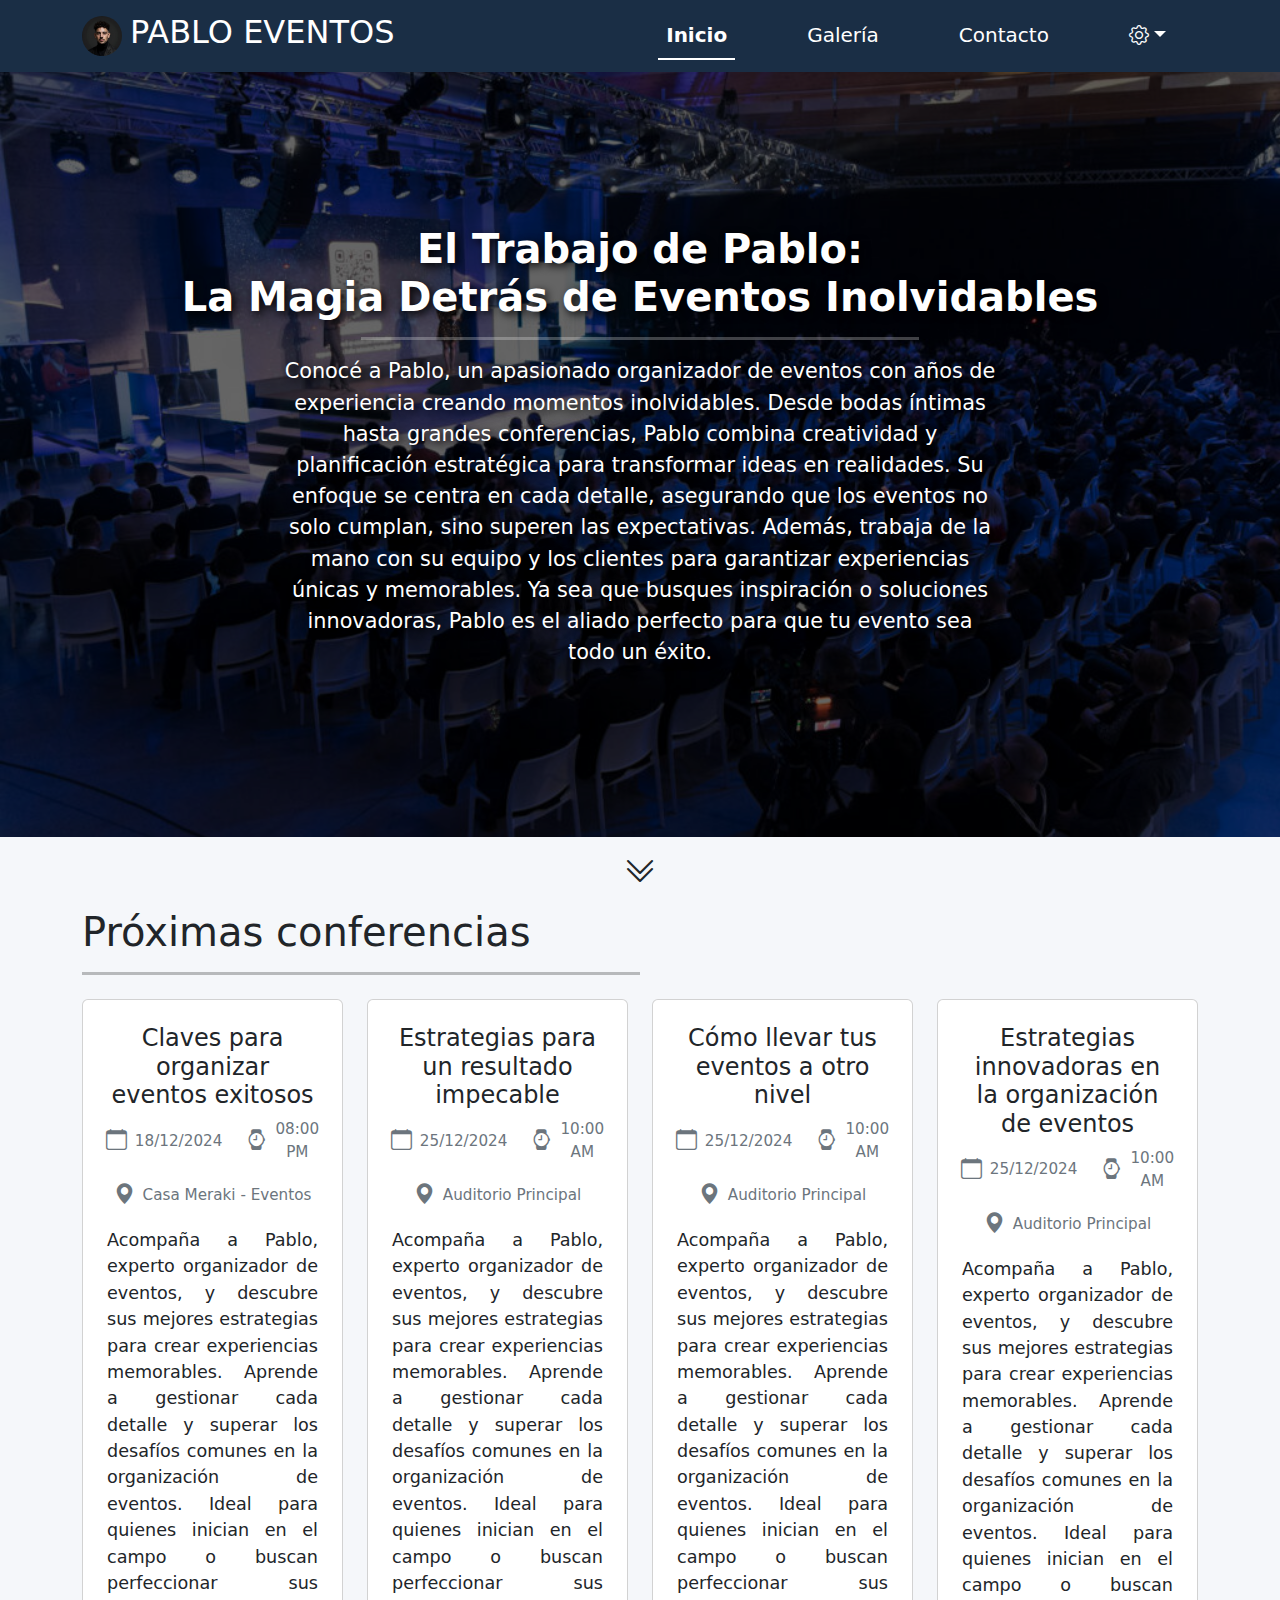
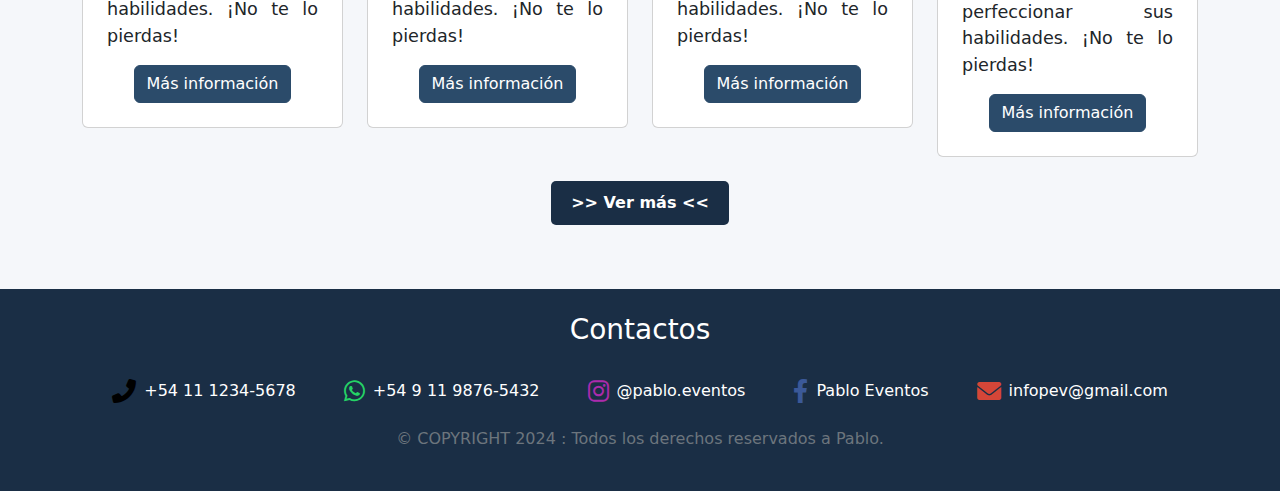
<file: index.html>
<!DOCTYPE html>
<html lang="en">

<head>
    <meta charset="UTF-8">
    <meta name="viewport" content="width=device-width, initial-scale=1.0">
    <link href="https://cdn.jsdelivr.net/npm/bootstrap@5.3.3/dist/css/bootstrap.min.css" rel="stylesheet"
        integrity="sha384-QWTKZyjpPEjISv5WaRU9OFeRpok6YctnYmDr5pNlyT2bRjXh0JMhjY6hW+ALEwIH" crossorigin="anonymous">
    <link rel="stylesheet" href="https://cdn.jsdelivr.net/npm/bootstrap-icons@1.11.3/font/bootstrap-icons.min.css">
    <link rel="stylesheet" href="https://cdnjs.cloudflare.com/ajax/libs/font-awesome/6.0.0-beta3/css/all.min.css">
    <link href="css/stylesbasico.css" rel="stylesheet">
    <link href="css/stylesinicio.css" rel="stylesheet">
    <title>Pablo Eventos</title>
</head>

<body>

    <!-- NAV -->
    <nav class="navbar navbar-expand-md navbar-dark">
        <div class="container">

            <!-- Logo -->
            <a class="navbar-brand d-flex align-items-center" href="index.html">
                <img src="img/foto-pablo.jpg" alt="Logo" class="rounded-circle me-2" style="width: 40px; height: 40px;">
                <h2>PABLO EVENTOS</h2>
            </a>

            <!-- Menú pantallas chicas -->
            <button class="navbar-toggler" type="button" data-bs-toggle="collapse"
                data-bs-target="#navbarSupportedContent" aria-controls="navbarSupportedContent" aria-expanded="false"
                aria-label="Toggle navigation">
                <span class="navbar-toggler-icon"></span>
            </button>

            <!-- Opciones -->
            <div class="collapse navbar-collapse" id="navbarSupportedContent">
                <ul class="navbar-nav nav-underline ms-auto"> <!-- me-auto mb-2 mb-lg-0 -->
                    <li class="nav-item">
                        <a class="nav-link text-white fs-5 mx-4 active" aria-current="page"
                            href="index.html">Inicio</a>
                    </li>
                    <li class="nav-item">
                        <a class="nav-link text-white fs-5 mx-4" href="galeriaalbum.html">Galería</a>
                    </li>
                    <li class="nav-item">
                        <a class="nav-link text-white fs-5 mx-4" href="contacto.html">Contacto</a>
                    </li>
                    <li class="nav-item dropdown">
                        <a class="nav-link dropdown-toggle text-white fs-5 mx-4" href="#"
                         role="button" data-bs-toggle="dropdown" aria-expanded="false"><i class="bi bi-gear"></i></a>
                        <ul class="dropdown-menu custom-dropdown">
                            <li><a class="dropdown-item" href="#">Fuente: Chica</a></li>
                            <li><a class="dropdown-item" href="#">Fuente: Mediana</a></li>
                            <li><a class="dropdown-item" href="#">Fuente: Grande</a></li>
                        </ul>
                    </li>
                </ul>
            </div>

        </div>
    </nav>

    <!-- PRESENTACION -->
    <section class="hero">
        <div class="container hero-content">
            <h1>El Trabajo de Pablo:<br> La Magia Detrás de Eventos Inolvidables</h1>
            <hr>
            <!-- <p>Conocé a Pablo, un apasionado organizador de eventos con años de experiencia creando momentos inolvidables. Desde bodas íntimas hasta grandes conferencias, Pablo combina creatividad y planificación estratégica para transformar ideas en realidades. Su enfoque se centra en cada detalle, asegurando que los eventos no solo cumplan, sino superen las expectativas. Además, trabaja de la mano con su equipo y los clientes para garantizar experiencias únicas y memorables. Ya sea que busques inspiración o soluciones innovadoras, Pablo es el aliado perfecto para que tu evento sea todo un éxito.</p> -->
            <!-- Texto para pantallas grandes -->
            <p class="d-none d-md-block">
                Conocé a Pablo, un apasionado organizador de eventos con años de experiencia creando momentos inolvidables. Desde bodas íntimas hasta grandes conferencias, Pablo combina creatividad y planificación estratégica para transformar ideas en realidades. Su enfoque se centra en cada detalle, asegurando que los eventos no solo cumplan, sino superen las expectativas. Además, trabaja de la mano con su equipo y los clientes para garantizar experiencias únicas y memorables. Ya sea que busques inspiración o soluciones innovadoras, Pablo es el aliado perfecto para que tu evento sea todo un éxito.
            </p>
            <!-- Texto para pantallas pequeñas -->
            <p class="d-block d-md-none">
                Acompaña a Pablo, experto organizador de eventos, y descubre sus mejores estrategias para crear experiencias memorables. Aprende a gestionar cada detalle y superar los desafíos comunes en la organización de eventos. Ideal para quienes inician en el campo o buscan perfeccionar sus habilidades. ¡No te lo pierdas!
            </p>
        </div>
    </section>

    <!-- FLECHA HACIA ABAJO -->
    <div class="flecha">
        <h2><i class="bi bi-chevron-double-down"></i></h2>
    </div>

    <!-- PROX CONFERENCIAS -->
    <section class="prox-conf container">
        <h1>Próximas conferencias</h1>
        <hr>

        <!-- PRIMERA FILA CONFERENCIAS -->
        <div class="row mt-4">
            <div class="col-sm-6 col-lg-3 mb-3 mb-sm-0">
                <div class="card text-center mb-3" style="width: auto;">
                    <div class="card-body p-4">
                        <h4 class="card-title">Claves para organizar eventos exitosos</h4>
                        <div class="conference-info text-muted mb-3">
                            <div class="d-flex justify-content-center gap-4 mb-2">
                                <div class="d-flex align-items-center">
                                    <i class="bi bi-calendar" style="font-size: 1.3rem;"></i>
                                    <span class="ms-2">18/12/2024</span>
                                </div>
                                <div class="d-flex align-items-center">
                                    <i class="bi bi-watch" style="font-size: 1.3rem;"></i>
                                    <span class="ms-2">08:00 PM</span>
                                </div>
                            </div>
                            <div class="d-flex justify-content-center align-items-center mb-3">
                                <i class="bi bi-geo-alt-fill" style="font-size: 1.3rem;"></i>
                                <span class="ms-2">Casa Meraki - Eventos</span>
                            </div>
                        </div>
                        <!-- Descripción -->
                        <p class="card-text">Acompaña a Pablo, experto organizador de eventos, y descubre sus mejores estrategias para crear experiencias memorables. Aprende a gestionar cada detalle y superar los desafíos comunes en la organización de eventos. Ideal para quienes inician en el campo o buscan perfeccionar sus habilidades. ¡No te lo pierdas!</p>
                        <a href="conferencia.html" class="btn btn-primary mas-info-btn">Más información</a>
                    </div>
                </div>
            </div>
            <div class="col-sm-6 col-lg-3 mb-3 mb-sm-0">
                <div class="card text-center mb-3" style="width: auto;">
                    <div class="card-body p-4">
                        <h4 class="card-title">Estrategias para un resultado impecable</h4>
                        <div class="conference-info text-muted mb-3">
                            <div class="d-flex justify-content-center gap-4 mb-2">
                                <div class="d-flex align-items-center">
                                    <i class="bi bi-calendar" style="font-size: 1.3rem;"></i>
                                    <span class="ms-2">25/12/2024</span>
                                </div>
                                <div class="d-flex align-items-center">
                                    <i class="bi bi-watch" style="font-size: 1.3rem;"></i>
                                    <span class="ms-2">10:00 AM</span>
                                </div>
                            </div>
                            <div class="d-flex justify-content-center align-items-center mb-3">
                                <i class="bi bi-geo-alt-fill" style="font-size: 1.3rem;"></i>
                                <span class="ms-2">Auditorio Principal</span>
                            </div>
                        </div>
                        <!-- Descripción -->
                        <p class="card-text">Acompaña a Pablo, experto organizador de eventos, y descubre sus mejores estrategias para crear experiencias memorables. Aprende a gestionar cada detalle y superar los desafíos comunes en la organización de eventos. Ideal para quienes inician en el campo o buscan perfeccionar sus habilidades. ¡No te lo pierdas!</p>
                        <a href="conferencia.html" class="btn btn-primary mas-info-btn">Más información</a>
                    </div>
                </div>
            </div>
            <div class="col-sm-6 col-lg-3 mb-3 mb-sm-0">
                <div class="card text-center mb-3" style="width: auto;">
                    <div class="card-body p-4">
                        <h4 class="card-title">Cómo llevar tus eventos a otro nivel</h4>
                        <div class="conference-info text-muted mb-3">
                            <div class="d-flex justify-content-center gap-4 mb-2">
                                <div class="d-flex align-items-center">
                                    <i class="bi bi-calendar" style="font-size: 1.3rem;"></i>
                                    <span class="ms-2">25/12/2024</span>
                                </div>
                                <div class="d-flex align-items-center">
                                    <i class="bi bi-watch" style="font-size: 1.3rem;"></i>
                                    <span class="ms-2">10:00 AM</span>
                                </div>
                            </div>
                            <div class="d-flex justify-content-center align-items-center mb-3">
                                <i class="bi bi-geo-alt-fill" style="font-size: 1.3rem;"></i>
                                <span class="ms-2">Auditorio Principal</span>
                            </div>
                        </div>
                        <!-- Descripción -->
                        <p class="card-text">Acompaña a Pablo, experto organizador de eventos, y descubre sus mejores estrategias para crear experiencias memorables. Aprende a gestionar cada detalle y superar los desafíos comunes en la organización de eventos. Ideal para quienes inician en el campo o buscan perfeccionar sus habilidades. ¡No te lo pierdas!</p>
                        <a href="conferencia.html" class="btn btn-primary mas-info-btn">Más información</a>
                    </div>
                </div>
            </div>
            <div class="col-sm-6 col-lg-3 mb-3 mb-sm-0">
                <div class="card text-center mb-3" style="width: auto;">
                    <div class="card-body p-4">
                        <h4 class="card-title">Estrategias innovadoras en la organización de eventos</h4>
                        <div class="conference-info text-muted mb-3">
                            <div class="d-flex justify-content-center gap-4 mb-2">
                                <div class="d-flex align-items-center">
                                    <i class="bi bi-calendar" style="font-size: 1.3rem;"></i>
                                    <span class="ms-2">25/12/2024</span>
                                </div>
                                <div class="d-flex align-items-center">
                                    <i class="bi bi-watch" style="font-size: 1.3rem;"></i>
                                    <span class="ms-2">10:00 AM</span>
                                </div>
                            </div>
                            <div class="d-flex justify-content-center align-items-center mb-3">
                                <i class="bi bi-geo-alt-fill" style="font-size: 1.3rem;"></i>
                                <span class="ms-2">Auditorio Principal</span>
                            </div>
                        </div>
                        <!-- Descripción -->
                        <p class="card-text">Acompaña a Pablo, experto organizador de eventos, y descubre sus mejores estrategias para crear experiencias memorables. Aprende a gestionar cada detalle y superar los desafíos comunes en la organización de eventos. Ideal para quienes inician en el campo o buscan perfeccionar sus habilidades. ¡No te lo pierdas!</p>
                        <a href="conferencia.html" class="btn btn-primary mas-info-btn">Más información</a>
                    </div>
                </div>
            </div>
        </div>

        <!-- SEGUNDA FILA CONFERENCIAS -->
        <div id="extraRows" class="row mt-2 d-none">
            <div class="col-sm-6 col-lg-3 mb-3 mb-sm-0">
                <div class="card text-center mb-3" style="width: auto;">
                    <div class="card-body p-4">
                        <h4 class="card-title">Claves para organizar eventos exitosos</h4>
                        <div class="conference-info text-muted mb-3">
                            <div class="d-flex justify-content-center gap-4 mb-2">
                                <div class="d-flex align-items-center">
                                    <i class="bi bi-calendar" style="font-size: 1.3rem;"></i>
                                    <span class="ms-2">18/12/2024</span>
                                </div>
                                <div class="d-flex align-items-center">
                                    <i class="bi bi-watch" style="font-size: 1.3rem;"></i>
                                    <span class="ms-2">08:00 PM</span>
                                </div>
                            </div>
                            <div class="d-flex justify-content-center align-items-center mb-3">
                                <i class="bi bi-geo-alt-fill" style="font-size: 1.3rem;"></i>
                                <span class="ms-2">Casa Meraki - Eventos</span>
                            </div>
                        </div>
                        <!-- Descripción -->
                        <p class="card-text">Acompaña a Pablo, experto organizador de eventos, y descubre sus mejores estrategias para crear experiencias memorables. Aprende a gestionar cada detalle y superar los desafíos comunes en la organización de eventos. Ideal para quienes inician en el campo o buscan perfeccionar sus habilidades. ¡No te lo pierdas!</p>
                        <a href="conferencia.html" class="btn btn-primary mas-info-btn">Más información</a>
                    </div>
                </div>
            </div>
            <div class="col-sm-6 col-lg-3 mb-3 mb-sm-0">
                <div class="card text-center mb-3" style="width: auto;">
                    <div class="card-body p-4">
                        <h4 class="card-title">Estrategias para un resultado impecable</h4>
                        <div class="conference-info text-muted mb-3">
                            <div class="d-flex justify-content-center gap-4 mb-2">
                                <div class="d-flex align-items-center">
                                    <i class="bi bi-calendar" style="font-size: 1.3rem;"></i>
                                    <span class="ms-2">25/12/2024</span>
                                </div>
                                <div class="d-flex align-items-center">
                                    <i class="bi bi-watch" style="font-size: 1.3rem;"></i>
                                    <span class="ms-2">10:00 AM</span>
                                </div>
                            </div>
                            <div class="d-flex justify-content-center align-items-center mb-3">
                                <i class="bi bi-geo-alt-fill" style="font-size: 1.3rem;"></i>
                                <span class="ms-2">Auditorio Principal</span>
                            </div>
                        </div>
                        <!-- Descripción -->
                        <p class="card-text">Acompaña a Pablo, experto organizador de eventos, y descubre sus mejores estrategias para crear experiencias memorables. Aprende a gestionar cada detalle y superar los desafíos comunes en la organización de eventos. Ideal para quienes inician en el campo o buscan perfeccionar sus habilidades. ¡No te lo pierdas!</p>
                        <a href="conferencia.html" class="btn btn-primary mas-info-btn">Más información</a>
                    </div>
                </div>
            </div>
            <div class="col-sm-6 col-lg-3 mb-3 mb-sm-0">
                <div class="card text-center mb-3" style="width: auto;">
                    <div class="card-body p-4">
                        <h4 class="card-title">Cómo llevar tus eventos a otro nivel</h4>
                        <div class="conference-info text-muted mb-3">
                            <div class="d-flex justify-content-center gap-4 mb-2">
                                <div class="d-flex align-items-center">
                                    <i class="bi bi-calendar" style="font-size: 1.3rem;"></i>
                                    <span class="ms-2">25/12/2024</span>
                                </div>
                                <div class="d-flex align-items-center">
                                    <i class="bi bi-watch" style="font-size: 1.3rem;"></i>
                                    <span class="ms-2">10:00 AM</span>
                                </div>
                            </div>
                            <div class="d-flex justify-content-center align-items-center mb-3">
                                <i class="bi bi-geo-alt-fill" style="font-size: 1.3rem;"></i>
                                <span class="ms-2">Auditorio Principal</span>
                            </div>
                        </div>
                        <!-- Descripción -->
                        <p class="card-text">Acompaña a Pablo, experto organizador de eventos, y descubre sus mejores estrategias para crear experiencias memorables. Aprende a gestionar cada detalle y superar los desafíos comunes en la organización de eventos. Ideal para quienes inician en el campo o buscan perfeccionar sus habilidades. ¡No te lo pierdas!</p>
                        <a href="conferencia.html" class="btn btn-primary mas-info-btn">Más información</a>
                    </div>
                </div>
            </div>
            <div class="col-sm-6 col-lg-3 mb-3 mb-sm-0">
                <div class="card text-center mb-3" style="width: auto;">
                    <div class="card-body p-4">
                        <h4 class="card-title">Estrategias innovadoras en la organización de eventos</h4>
                        <div class="conference-info text-muted mb-3">
                            <div class="d-flex justify-content-center gap-4 mb-2">
                                <div class="d-flex align-items-center">
                                    <i class="bi bi-calendar" style="font-size: 1.3rem;"></i>
                                    <span class="ms-2">25/12/2024</span>
                                </div>
                                <div class="d-flex align-items-center">
                                    <i class="bi bi-watch" style="font-size: 1.3rem;"></i>
                                    <span class="ms-2">10:00 AM</span>
                                </div>
                            </div>
                            <div class="d-flex justify-content-center align-items-center mb-3">
                                <i class="bi bi-geo-alt-fill" style="font-size: 1.3rem;"></i>
                                <span class="ms-2">Auditorio Principal</span>
                            </div>
                        </div>
                        <!-- Descripción -->
                        <p class="card-text">Acompaña a Pablo, experto organizador de eventos, y descubre sus mejores estrategias para crear experiencias memorables. Aprende a gestionar cada detalle y superar los desafíos comunes en la organización de eventos. Ideal para quienes inician en el campo o buscan perfeccionar sus habilidades. ¡No te lo pierdas!</p>
                        <a href="conferencia.html" class="btn btn-primary mas-info-btn">Más información</a>
                    </div>
                </div>
            </div>
        </div>

        <!-- VER MAS -->
        <div class="pt-2 pb-3 text-center">
            <button id="verMasBtn" class="btn btn-outline-dark ver-mas-btn">>> Ver más <<</button>
        </div>

    </section>

    <!-- FOOTER -->
    <footer class="p-4 mt-5 text-center">

        <h3 class="text-white">Contactos</h3>

        <div class="d-flex justify-content-center align-items-center flex-wrap">
            <!-- Teléfono fijo -->
            <div class="d-flex align-items-center p-4">
                <i class="fas fa-phone-alt me-2" style="font-size: 1.5rem; color: #000;"></i>
                <a href="tel:+541112345678" target="_blank" class="text-decoration-none text-white">+54 11 1234-5678</a>
            </div>
            <!-- WhatsApp -->
            <div class="d-flex align-items-center p-4">
                <i class="fab fa-whatsapp me-2" style="font-size: 1.5rem; color: #25D366;"></i>
                <a href="https://wa.me/5491198765432" target="_blank" class="text-decoration-none text-white">+54 9 11
                    9876-5432</a>
            </div>
            <!-- Instagram -->
            <div class="d-flex align-items-center p-4">
                <i class="fab fa-instagram me-2" style="font-size: 1.5rem; color: #ac2bac;"></i>
                <a href="https://www.instagram.com/pablo.eventos" target="_blank"
                    class="text-decoration-none text-white">@pablo.eventos</a>
            </div>
            <!-- Facebook -->
            <div class="d-flex align-items-center p-4">
                <i class="fab fa-facebook-f me-2" style="font-size: 1.5rem; color: #3b5998;"></i>
                <a href="https://www.facebook.com/pabloeventos" target="_blank"
                    class="text-decoration-none text-white">Pablo Eventos</a>
            </div>
            <!-- Gmail -->
            <div class="d-flex align-items-center p-4">
                <i class="fas fa-envelope me-2" style="font-size: 1.5rem; color: #D44638;"></i>
                <a href="mailto:infopev@gmail.com" target="_blank"
                    class="text-decoration-none text-white">infopev@gmail.com</a>
            </div>
        </div>

        <div class="text-center text-secondary pb-3">
            © COPYRIGHT 2024 : Todos los derechos reservados a Pablo.
        </div>
    </footer>

    <!-- BOTON BACK TO TOP -->
    <button id="backToTop" class="btn btn-primary">
        ↑
    </button>

    <!-- SCRIPTS -->
    <script src="https://cdn.jsdelivr.net/npm/bootstrap@5.3.3/dist/js/bootstrap.bundle.min.js"
        integrity="sha384-YvpcrYf0tY3lHB60NNkmXc5s9fDVZLESaAA55NDzOxhy9GkcIdslK1eN7N6jIeHz"
        crossorigin="anonymous"></script>

    <script>
        // BOTON VER MAS
        document.getElementById('verMasBtn').addEventListener('click', function () {
            var extraRows = document.getElementById('extraRows');
            if (extraRows.classList.contains('d-none')) {
                extraRows.classList.remove('d-none');
                this.textContent = '>> Ver menos <<';
            } else {
                extraRows.classList.add('d-none');
                this.textContent = '>> Ver más <<';
            }
        });

        window.addEventListener("scroll", function () {
            const backToTop = document.getElementById("backToTop");
            if (window.scrollY > 100) {
                backToTop.style.display = "block";
            } else {
                backToTop.style.display = "none";
            }
        });

        document.getElementById("backToTop").addEventListener("click", function () {
            window.scrollTo({
                top: 0,
                behavior: "smooth"
            });
        });

    </script>

</body>

</html>
</file>
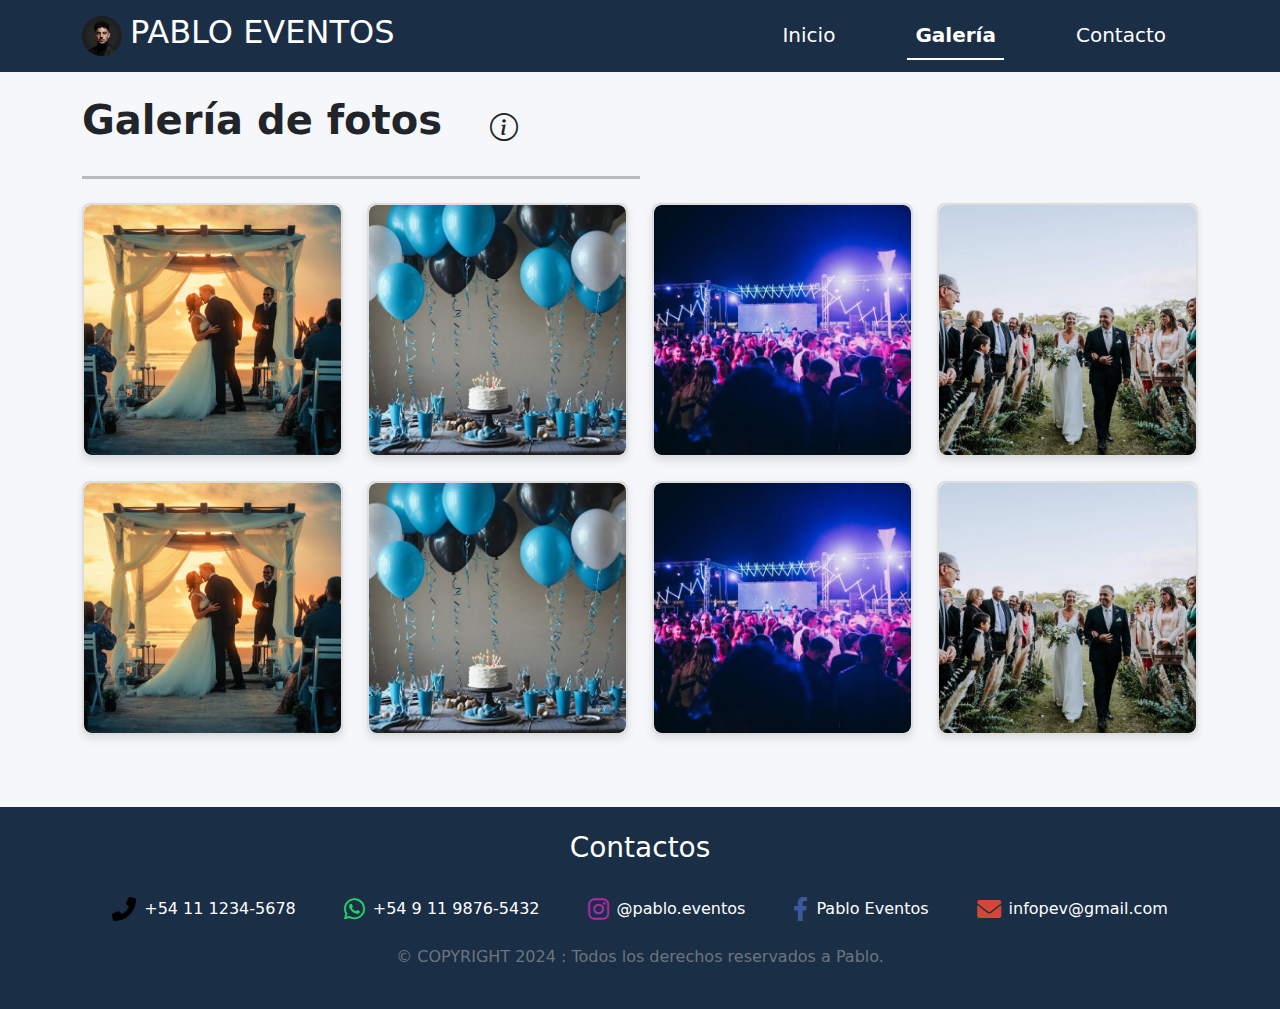
<file: galeriaalbum.html>
<!DOCTYPE html>
<html lang="en">

<head>
    <meta charset="UTF-8">
    <meta name="viewport" content="width=device-width, initial-scale=1.0">
    <link href="https://cdn.jsdelivr.net/npm/bootstrap@5.3.3/dist/css/bootstrap.min.css" rel="stylesheet"
        integrity="sha384-QWTKZyjpPEjISv5WaRU9OFeRpok6YctnYmDr5pNlyT2bRjXh0JMhjY6hW+ALEwIH" crossorigin="anonymous">
    <link rel="stylesheet" href="https://cdn.jsdelivr.net/npm/bootstrap-icons@1.11.3/font/bootstrap-icons.min.css">
    <link rel="stylesheet" href="https://cdnjs.cloudflare.com/ajax/libs/font-awesome/6.0.0-beta3/css/all.min.css">
    <link href="css/stylesbasico.css" rel="stylesheet">
    <link href="css/stylesgaleriaalbum.css" rel="stylesheet">
    <title>Pablo Eventos - Galería Álbum</title>
</head>

<body>

    <!-- NAV -->
    <nav class="navbar navbar-expand-md navbar-dark">
        <div class="container">

            <!-- Logo -->
            <a class="navbar-brand d-flex align-items-center" href="index.html">
                <img src="img/foto-pablo.jpg" alt="Logo" class="rounded-circle me-2" style="width: 40px; height: 40px;">
                <h2>PABLO EVENTOS</h2>
            </a>

            <!-- Menú pantallas chicas -->
            <button class="navbar-toggler" type="button" data-bs-toggle="collapse"
                data-bs-target="#navbarSupportedContent" aria-controls="navbarSupportedContent" aria-expanded="false"
                aria-label="Toggle navigation">
                <span class="navbar-toggler-icon"></span>
            </button>

            <!-- Opciones -->
            <div class="collapse navbar-collapse" id="navbarSupportedContent">
                <ul class="navbar-nav nav-underline ms-auto"> <!-- me-auto mb-2 mb-lg-0 -->
                    <li class="nav-item">
                        <a class="nav-link text-white fs-5 mx-4" href="index.html">Inicio</a>
                    </li>
                    <li class="nav-item">
                        <a class="nav-link text-white fs-5 mx-4 active" aria-current="page"
                            href="galeriaalbum.html">Galería</a>
                    </li>
                    <li class="nav-item">
                        <a class="nav-link text-white fs-5 mx-4" href="contacto.html">Contacto</a>
                    </li>
                </ul>
            </div>

        </div>
    </nav>

    <!-- GALERIA DE ALBUM -->
    <div class="gal-album container mt-4">
        <div class="d-flex align-items-center">
            <h1 class="me-5">Galería de fotos</h1>
            <i class="bi bi-info-circle fs-3" id="infoIcon" style="cursor: pointer;" title="Haz clic para más información"></i>
              
        </div>
        <hr>

        <div class="row justify-content-center mt-4">
            <!-- Tarjeta 1 -->
            <div class="col-md-3 mb-4">
                <a href="galeriafotosevento.html" class="album-card">
                    <div class="album-img">
                        <img src="img/casamiento-1.jpg" alt="Evento 1" class="img-fluid">
                    </div>
                    <div class="album-info">
                        <p class="event-name">Casamiento de Juana y Juan</p>
                    </div>
                </a>
            </div>

            <!-- Tarjeta 2 -->
            <div class="col-md-3 mb-4">
                <a href="galeriafotosevento.html" class="album-card">
                    <div class="album-img">
                        <img src="img/cumple-pedro.jpg" alt="Evento 2" class="img-fluid">
                    </div>
                    <div class="album-info">
                        <p class="event-name">Cumpleaños de Pedro</p>
                    </div>
                </a>
            </div>

            <!-- Tarjeta 3 -->
            <div class="col-md-3 mb-4">
                <a href="galeriafotosevento.html" class="album-card">
                    <div class="album-img">
                        <img src="img/año-nuevo.jpg" alt="Evento 3" class="img-fluid">
                    </div>
                    <div class="album-info">
                        <p class="event-name">Fiesta de Año Nuevo</p>
                    </div>
                </a>
            </div>

            <!-- Tarjeta 4 -->
            <div class="col-md-3 mb-4">
                <a href="galeriafotosevento.html" class="album-card">
                    <div class="album-img">
                        <img src="img/casamiento-7.jpg" alt="Evento 4" class="img-fluid">
                    </div>
                    <div class="album-info">
                        <p class="event-name">Boda de Andrea y Pablo</p>
                    </div>
                </a>
            </div>

            <!-- Tarjeta 5 -->
            <div class="col-md-3 mb-4">
                <a href="galeriafotosevento.html" class="album-card">
                    <div class="album-img">
                        <img src="img/casamiento-1.jpg" alt="Evento 5" class="img-fluid">
                    </div>
                    <div class="album-info">
                        <p class="event-name">Casamiento de Juana y Juan</p>
                    </div>
                </a>
            </div>

            <!-- Tarjeta 6 -->
            <div class="col-md-3 mb-4">
                <a href="galeriafotosevento.html" class="album-card">
                    <div class="album-img">
                        <img src="img/cumple-pedro.jpg" alt="Evento 6" class="img-fluid">
                    </div>
                    <div class="album-info">
                        <p class="event-name">Cumpleaños de Pedro</p>
                    </div>
                </a>
            </div>

            <!-- Tarjeta 7 -->
            <div class="col-md-3 mb-4">
                <a href="galeriafotosevento.html" class="album-card">
                    <div class="album-img">
                        <img src="img/año-nuevo.jpg" alt="Evento 7" class="img-fluid">
                    </div>
                    <div class="album-info">
                        <p class="event-name">Fiesta de Año Nuevo</p>
                    </div>
                </a>
            </div>

            <!-- Tarjeta 8 -->
            <div class="col-md-3 mb-4">
                <a href="galeriafotosevento.html" class="album-card">
                    <div class="album-img">
                        <img src="img/casamiento-7.jpg" alt="Evento 8" class="img-fluid">
                    </div>
                    <div class="album-info">
                        <p class="event-name">Boda de Andrea y Pablo</p>
                    </div>
                </a>
            </div>
        </div>

    </div>


    <!-- FOOTER -->
    <footer class="p-4 mt-5 text-center">

        <h3 class="text-white">Contactos</h3>

        <!-- Sección de contactos en una fila -->
        <div class="d-flex justify-content-center align-items-center flex-wrap">
            <!-- Teléfono fijo -->
            <div class="d-flex align-items-center p-4">
                <i class="fas fa-phone-alt me-2" style="font-size: 1.5rem; color: #000;"></i>
                <a href="tel:+541112345678" target="_blank" class="text-decoration-none text-white">+54 11 1234-5678</a>
            </div>
            <!-- WhatsApp -->
            <div class="d-flex align-items-center p-4">
                <i class="fab fa-whatsapp me-2" style="font-size: 1.5rem; color: #25D366;"></i>
                <a href="https://wa.me/5491198765432" target="_blank" class="text-decoration-none text-white">+54 9 11
                    9876-5432</a>
            </div>
            <!-- Instagram -->
            <div class="d-flex align-items-center p-4">
                <i class="fab fa-instagram me-2" style="font-size: 1.5rem; color: #ac2bac;"></i>
                <a href="https://www.instagram.com/pablo.eventos" target="_blank"
                    class="text-decoration-none text-white">@pablo.eventos</a>
            </div>
            <!-- Facebook -->
            <div class="d-flex align-items-center p-4">
                <i class="fab fa-facebook-f me-2" style="font-size: 1.5rem; color: #3b5998;"></i>
                <a href="https://www.facebook.com/pabloeventos" target="_blank"
                    class="text-decoration-none text-white">Pablo Eventos</a>
            </div>
            <!-- Gmail -->
            <div class="d-flex align-items-center p-4">
                <i class="fas fa-envelope me-2" style="font-size: 1.5rem; color: #D44638;"></i>
                <a href="mailto:infopev@gmail.com" target="_blank"
                    class="text-decoration-none text-white">infopev@gmail.com</a>
            </div>
        </div>

        <div class="text-center text-secondary pb-3">
            © COPYRIGHT 2024 : Todos los derechos reservados a Pablo.
        </div>
    </footer>

    <!-- SCRIPTS -->
    <script src="https://cdn.jsdelivr.net/npm/bootstrap@5.3.3/dist/js/bootstrap.bundle.min.js"
        integrity="sha384-YvpcrYf0tY3lHB60NNkmXc5s9fDVZLESaAA55NDzOxhy9GkcIdslK1eN7N6jIeHz"
        crossorigin="anonymous"></script>
    
    <script>
        document.getElementById('infoIcon').addEventListener('click', function () {
            alert('En esta galería puedes encontrar una colección de nuestras fotos más destacadas.');
        });
    </script>
</body>

</html>
</file>
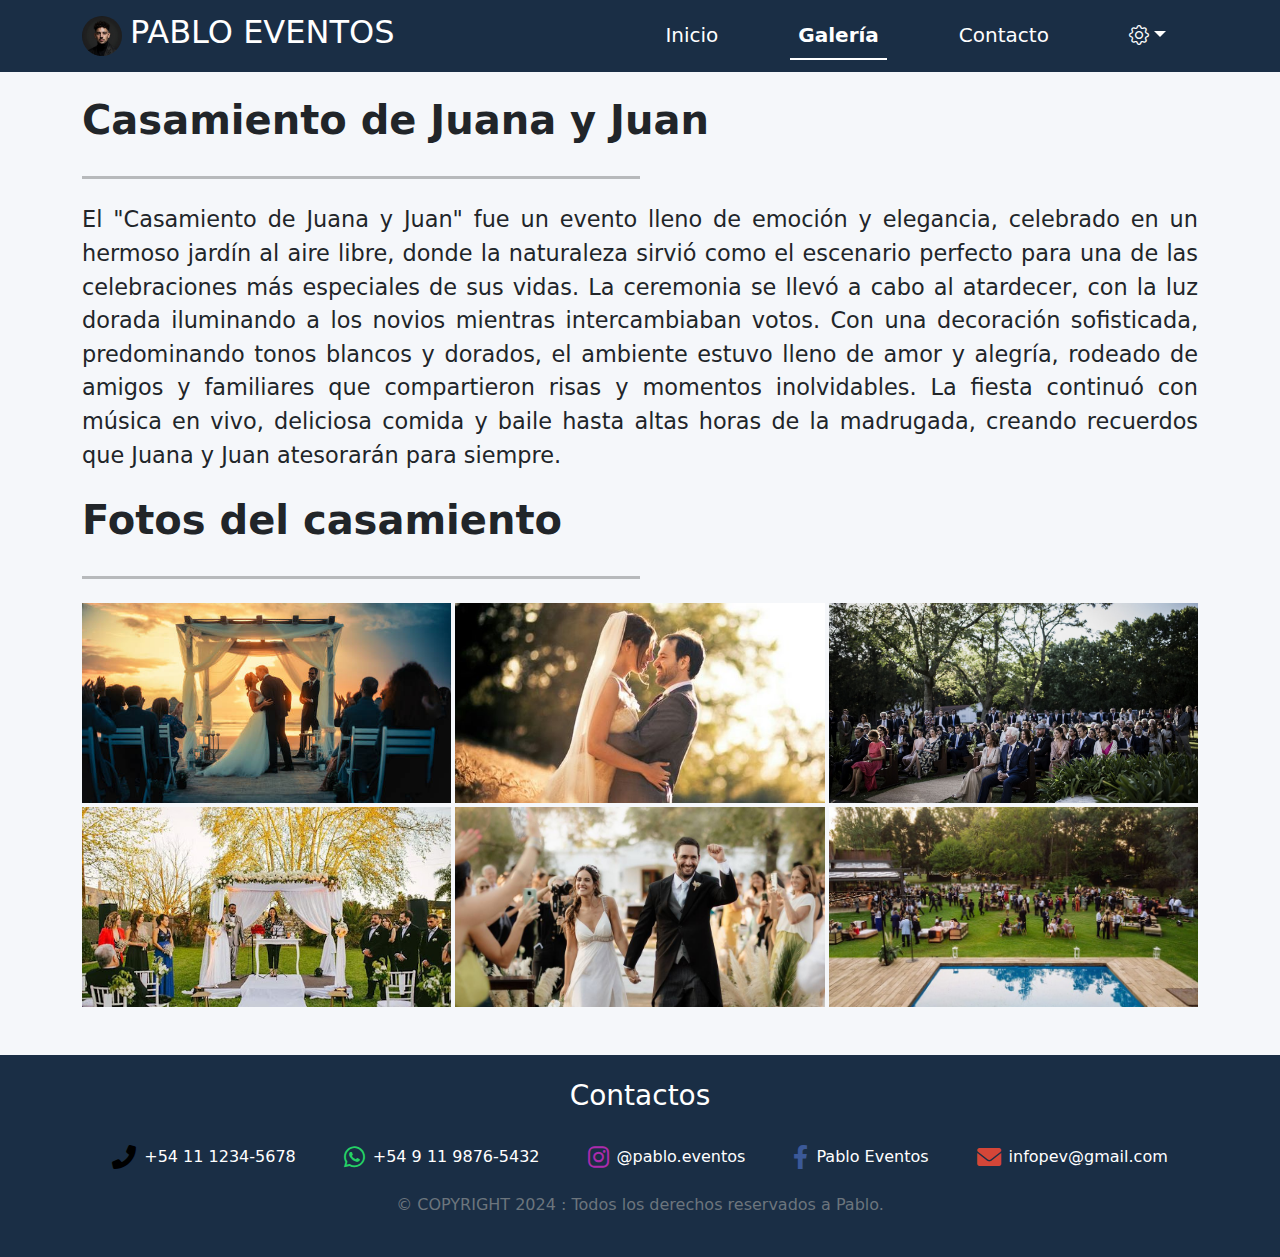
<file: galeriafotosevento.html>
<!DOCTYPE html>
<html lang="en">

<head>
    <meta name="viewport" content="width=device-width, initial-scale=1.0">
    <link href="https://cdn.jsdelivr.net/npm/bootstrap@5.3.3/dist/css/bootstrap.min.css" rel="stylesheet"
        integrity="sha384-QWTKZyjpPEjISv5WaRU9OFeRpok6YctnYmDr5pNlyT2bRjXh0JMhjY6hW+ALEwIH" crossorigin="anonymous">
    <link rel="stylesheet" href="https://cdn.jsdelivr.net/npm/bootstrap-icons@1.11.3/font/bootstrap-icons.min.css">
    <link rel="stylesheet" href="https://cdnjs.cloudflare.com/ajax/libs/font-awesome/6.0.0-beta3/css/all.min.css">
    <link href="css/stylesbasico.css" rel="stylesheet">
    <link href="css/stylesgaleriafotosevento.css" rel="stylesheet">
    <title>Pablo Eventos - </title>
</head>

<body>

    <!-- NAV -->
    <nav class="navbar navbar-expand-md navbar-dark">
        <div class="container">

            <!-- Logo -->
            <a class="navbar-brand d-flex align-items-center" href="index.html">
                <img src="img/foto-pablo.jpg" alt="Logo" class="rounded-circle me-2" style="width: 40px; height: 40px;">
                <h2>PABLO EVENTOS</h2>
            </a>

            <!-- Menú pantallas chicas -->
            <button class="navbar-toggler" type="button" data-bs-toggle="collapse"
                data-bs-target="#navbarSupportedContent" aria-controls="navbarSupportedContent" aria-expanded="false"
                aria-label="Toggle navigation">
                <span class="navbar-toggler-icon"></span>
            </button>

            <!-- Opciones -->
            <div class="collapse navbar-collapse" id="navbarSupportedContent">
                <ul class="navbar-nav nav-underline ms-auto"> <!-- me-auto mb-2 mb-lg-0 -->
                    <li class="nav-item">
                        <a class="nav-link text-white fs-5 mx-4" href="index.html">Inicio</a>
                    </li>
                    <li class="nav-item">
                        <a class="nav-link text-white fs-5 mx-4 active" aria-current="page" href="galeriaalbum.html">Galería</a>
                    </li>
                    <li class="nav-item">
                        <a class="nav-link text-white fs-5 mx-4" href="contacto.html">Contacto</a>
                    </li>
                    <li class="nav-item dropdown">
                        <a class="nav-link dropdown-toggle text-white fs-5 mx-4" href="#"
                         role="button" data-bs-toggle="dropdown" aria-expanded="false"><i class="bi bi-gear"></i></a>
                        <ul class="dropdown-menu custom-dropdown">
                            <li><a class="dropdown-item" href="#">Fuente: Chica</a></li>
                            <li><a class="dropdown-item" href="#">Fuente: Mediana</a></li>
                            <li><a class="dropdown-item" href="#">Fuente: Grande</a></li>
                        </ul>
                    </li>
                </ul>
            </div>

        </div>
    </nav>

    <div class="gal-evento container mt-4">
        <div class="d-flex align-items-center">
            <h1>Casamiento de Juana y Juan</h1>
        </div>
        <hr>

        <!-- info del evento -->
        <div class="info-evento mt-4 mb-4" style="text-align: justify;">
            <p>El "Casamiento de Juana y Juan" fue un evento lleno de emoción y elegancia, celebrado en un hermoso
                jardín al aire libre, donde la naturaleza sirvió como el escenario perfecto para una de las
                celebraciones más especiales de sus vidas. La ceremonia se llevó a cabo al atardecer, con la luz dorada
                iluminando a los novios mientras intercambiaban votos. Con una decoración sofisticada, predominando
                tonos blancos y dorados, el ambiente estuvo lleno de amor y alegría, rodeado de amigos y familiares que
                compartieron risas y momentos inolvidables. La fiesta continuó con música en vivo, deliciosa comida y
                baile hasta altas horas de la madrugada, creando recuerdos que Juana y Juan atesorarán para siempre.</p>
        </div>


        <div class="d-flex align-items-center">
            <h1>Fotos del casamiento</h1>
        </div>
        <hr>

        <div class="fotos-evento mt-4">

            <div class="row g-1">
                <!-- Foto 1 -->
                <div class="col-md-4">
                    <div class="gallery-item">
                        <img src="img/casamiento-1.jpg" class="img-fluid" alt="Foto 1">
                        <div class="overlay">
                        </div>
                    </div>
                </div>

                <!-- Foto 2 -->
                <div class="col-md-4">
                    <div class="gallery-item">
                        <img src="img/casamiento-2.jpg" class="img-fluid" alt="Foto 2">
                        <div class="overlay">
                        </div>
                    </div>
                </div>

                <!-- Foto 3 -->
                <div class="col-md-4">
                    <div class="gallery-item">
                        <img src="img/casamiento-3.jpg" class="img-fluid" alt="Foto 3">
                        <div class="overlay">
                        </div>
                    </div>
                </div>

                <!-- Foto 4 -->
                <div class="col-md-4">
                    <div class="gallery-item">
                        <img src="img/casamiento-4.jpg" class="img-fluid" alt="Foto 1">
                        <div class="overlay">
                        </div>
                    </div>
                </div>

                <!-- Foto 5 -->
                <div class="col-md-4">
                    <div class="gallery-item">
                        <img src="img/casamiento-5.jpg" class="img-fluid" alt="Foto 2">
                        <div class="overlay">
                        </div>
                    </div>
                </div>

                <!-- Foto 6 -->
                <div class="col-md-4">
                    <div class="gallery-item">
                        <img src="img/casamiento-6.jpg" class="img-fluid" alt="Foto 3">
                        <div class="overlay">
                        </div>
                    </div>
                </div>
            </div>
        </div>

    </div>





    <!-- FOOTER -->
    <footer class="p-4 mt-5 text-center">

        <h3 class="text-white">Contactos</h3>

        <!-- Sección de contactos en una fila -->
        <div class="d-flex justify-content-center align-items-center flex-wrap">
            <!-- Teléfono fijo -->
            <div class="d-flex align-items-center p-4">
                <i class="fas fa-phone-alt me-2" style="font-size: 1.5rem; color: #000;"></i>
                <a href="tel:+541112345678" target="_blank" class="text-decoration-none text-white">+54 11 1234-5678</a>
            </div>
            <!-- WhatsApp -->
            <div class="d-flex align-items-center p-4">
                <i class="fab fa-whatsapp me-2" style="font-size: 1.5rem; color: #25D366;"></i>
                <a href="https://wa.me/5491198765432" target="_blank" class="text-decoration-none text-white">+54 9 11
                    9876-5432</a>
            </div>
            <!-- Instagram -->
            <div class="d-flex align-items-center p-4">
                <i class="fab fa-instagram me-2" style="font-size: 1.5rem; color: #ac2bac;"></i>
                <a href="https://www.instagram.com/pablo.eventos" target="_blank"
                    class="text-decoration-none text-white">@pablo.eventos</a>
            </div>
            <!-- Facebook -->
            <div class="d-flex align-items-center p-4">
                <i class="fab fa-facebook-f me-2" style="font-size: 1.5rem; color: #3b5998;"></i>
                <a href="https://www.facebook.com/pabloeventos" target="_blank"
                    class="text-decoration-none text-white">Pablo Eventos</a>
            </div>
            <!-- Gmail -->
            <div class="d-flex align-items-center p-4">
                <i class="fas fa-envelope me-2" style="font-size: 1.5rem; color: #D44638;"></i>
                <a href="mailto:infopev@gmail.com" target="_blank"
                    class="text-decoration-none text-white">infopev@gmail.com</a>
            </div>
        </div>

        <div class="text-center text-secondary pb-3">
            © COPYRIGHT 2024 : Todos los derechos reservados a Pablo.
        </div>
    </footer>

    <!-- BOTON BACK TO TOP -->
    <button id="backToTop" class="btn btn-primary">
        ↑
    </button>

    <!-- SCRIPTS -->
    <script src="https://cdn.jsdelivr.net/npm/bootstrap@5.3.3/dist/js/bootstrap.bundle.min.js"
        integrity="sha384-YvpcrYf0tY3lHB60NNkmXc5s9fDVZLESaAA55NDzOxhy9GkcIdslK1eN7N6jIeHz"
        crossorigin="anonymous"></script>

    <script>
        window.addEventListener("scroll", function () {
            const backToTop = document.getElementById("backToTop");
            if (window.scrollY > 100) {
                backToTop.style.display = "block";
            } else {
                backToTop.style.display = "none";
            }
        });

        document.getElementById("backToTop").addEventListener("click", function () {
            window.scrollTo({
                top: 0,
                behavior: "smooth"
            });
        });
    </script>

</body>

</html>
</file>
<file: css/stylesbasico.css>
body {
    background-color: #F5F7FA;
    position: relative;
    min-height: 100vh;
    min-height: 100svh;
    margin: 0;
}

.navbar {
    background-color: #1A2E45;
}

footer {
    background-color: #1A2E45;
}
</file>
<file: css/stylesinicio.css>
/* PRESENTACION INICIAL */
.hero {
    position: relative;
    height: 85vh;
    background-image: url('/img/ref4.jpg');
    background-size: cover;
    background-position: center;
    display: flex;
    align-items: center;
    justify-content: center;
    color: white;
    text-align: center;
}

.hero::before {
    content: '';
    position: absolute;
    width: 100%;
    height: 100%;
    background-color: rgba(0, 0, 0, 0.6);
}

.hero-content {
    position: relative;
    z-index: 1;
}

.hero-content h1 {
    font-weight: bold;
    margin-bottom: 1rem;
    text-shadow: 3px 3px 8px rgba(0, 0, 0, 0.95);
}

.hero-content hr {
    border: none;
    border-top: 3px solid #ffffff;
    width: 50%;
    margin: 1rem auto;
}

.hero-content p {
    font-weight: 500;
    font-size: 1.3rem;
    text-shadow: 3px 3px 8px rgba(0, 0, 0, 0.95);
}

@media (min-width: 990px) {
    .hero-content p {
        padding-inline: 200px;
        text-shadow: 3px 3px 8px rgba(0, 0, 0, 0.95);
    }
}

.flecha {
    text-align: center;
    margin-block: 1rem;
}
/* PRESENTACION INICIAL */

/* PROX CONFERENCIAS */
.prox-conf h1 {
    margin-bottom: 1rem;
}

.prox-conf hr {
    border-top: 3px solid #000000;
    width: 50%;
    margin: 1rem start;
}
/* PROX CONFERENCIAS */

/* BOTON MAS INFO */
.mas-info-btn {
    background-color: #2B4B6A;
    border-color: #2B4B6A;
    color: #fff;
    transition: background-color 0.3s ease, transform 0.2s ease;
}

.mas-info-btn:hover {
    background-color: #355A7C; 
    transform: scale(1.05);
}
/* BOTON MAS INFO */

/* BOTON VER MAS */
.ver-mas-btn {
    display: inline-block;
    background-color: #1A2E45;
    color: #fff;
    border: none;
    padding: 10px 20px;
    border-radius: 5px;
    text-decoration: none;
    font-weight: bold;
    transition: opacity 0.3s ease, transform 0.3s ease;
    font-size: 1rem;
}

.ver-mas-btn:hover {
    opacity: 0.9;
    transform: scale(1.05);
}

@media (max-width: 768px) {
    .ver-mas-btn {
        font-size: 0.9rem;
        padding: 8px 16px;
    }
}
/* BOTON VER MAS */

/* CARDS PROX CONF */
.conference-info {
    font-size: 0.95rem;
    color: #6c757d;
}

.conference-info i {
    font-size: 1.4rem;
    color: #6c757d;
}

.conference-info span {
    color: #6c757d;
}

.conference-info .d-flex {
    margin-bottom: 8px;
}

.conference-info .d-flex.justify-content-center {
    width: 100%;
    text-align: center;
}

.card-text {
    font-size: 1.1rem;
    line-height: 1.5;
    text-align: justify;
}
/* CARDS PROX CONF */



.custom-dropdown {
    position: absolute;
    left: 50%;
    transform: translateX(-50%);
    top: 100%;
}

.custom-dropdown {
    background-color: #2B4B6A;
}

.custom-dropdown .dropdown-item {
    color: #ffffff;
}

.custom-dropdown .dropdown-item:hover {
    background-color: #355A7C;
    color: white; 
}



/* BOTON BACK TO TOP */
#backToTop {
    position: fixed;
    bottom: 20px;
    right: 20px;
    display: none;
    background-color: #2B4B6A;
    color: #fff;
    border: none;
    border-radius: 50%;
    padding: 10px 15px;
    box-shadow: 0 4px 6px rgba(0, 0, 0, 0.2);
    transition: opacity 0.3s ease, transform 0.3s ease;
}

#backToTop:hover {
    transform: scale(1.1);
    opacity: 0.8;
}

@media (max-width: 768px) {
    #backToTop {
        display: none !important;
    }
}
/* BOTON BACK TO TOP */
</file>
<file: css/stylesgaleriaalbum.css>
.gal-album h1 {
    font-weight: bold;
    margin-bottom: 1rem;
}

.gal-album hr {
    border-top: 3px solid #000000;
    width: 50%;
    margin: 1rem start;
}


.gal-album {
    text-align: center;
}

.album-card {
    position: relative;
    display: block;
    width: 100%;
    cursor: pointer;
    overflow: hidden;
    border-radius: 8px;
    border: 2px solid #ddd;
    box-shadow: 0 4px 8px rgba(0, 0, 0, 0.1);
    transition: box-shadow 0.3s ease-in-out, transform 0.3s ease-in-out;
}

.album-card:hover {
    box-shadow: 0 8px 16px rgba(0, 0, 0, 0.2);
    transform: scale(1.05);
}

.album-img {
    width: 100%;
    height: 250px;
    overflow: hidden;
}

.album-img img {
    width: 100%;
    height: 100%;
    object-fit: cover;
    border-radius: 8px;
    transition: transform 0.3s ease-in-out;
}

.album-card:hover .album-img img {
    transform: scale(1.1);
}

.album-info {
    position: absolute;
    bottom: 0;
    left: 0;
    right: 0;
    padding: 10px 15px;
    background-color: rgba(0, 0, 0, 0.8);
    color: #fff;
    visibility: hidden;
    opacity: 0;
    transition: visibility 0s, opacity 0.3s ease-in-out;
    text-align: center;
}

.album-card:hover .album-info {
    visibility: visible;
    opacity: 1;
}

.event-name {
    font-size: 1.2rem;
    font-weight: bold;
}

@media (max-width: 768px) {
    .col-md-3 {
        width: 45%;
    }
}

@media (max-width: 480px) {
    .col-md-3 {
        width: 100%;
    }
}
</file>
<file: css/stylesgaleriafotosevento.css>
.custom-dropdown {
    position: absolute;
    left: 50%;
    transform: translateX(-50%);
    top: 100%;
}

.custom-dropdown {
    background-color: #2B4B6A;
}

.custom-dropdown .dropdown-item {
    color: #ffffff;
}

.custom-dropdown .dropdown-item:hover {
    background-color: #355A7C;
    color: white;
}

.gal-evento h1 {
    font-weight: bold;
    margin-bottom: 1rem;
}

.gal-evento hr {
    border-top: 3px solid #000000;
    width: 50%;
    margin: 1rem start;
}

.gal-evento .info-evento {
    font-size: 1.4rem;
}




.gallery-item {
    position: relative;
    overflow: hidden;
}

.gallery-item img {
    width: 100%;
    height: 200px;
    object-fit: cover;
}


/* BOTON BACK TO TOP */
#backToTop {
    position: fixed;
    bottom: 20px;
    right: 20px;
    display: none;
    background-color: #2B4B6A;
    color: #fff;
    border: none;
    border-radius: 50%;
    padding: 10px 15px;
    box-shadow: 0 4px 6px rgba(0, 0, 0, 0.2);
    transition: opacity 0.3s ease, transform 0.3s ease;
}

#backToTop:hover {
    transform: scale(1.1);
    opacity: 0.8;
}

@media (max-width: 768px) {
    #backToTop {
        display: none !important;
    }
}
/* BOTON BACK TO TOP */
</file>
